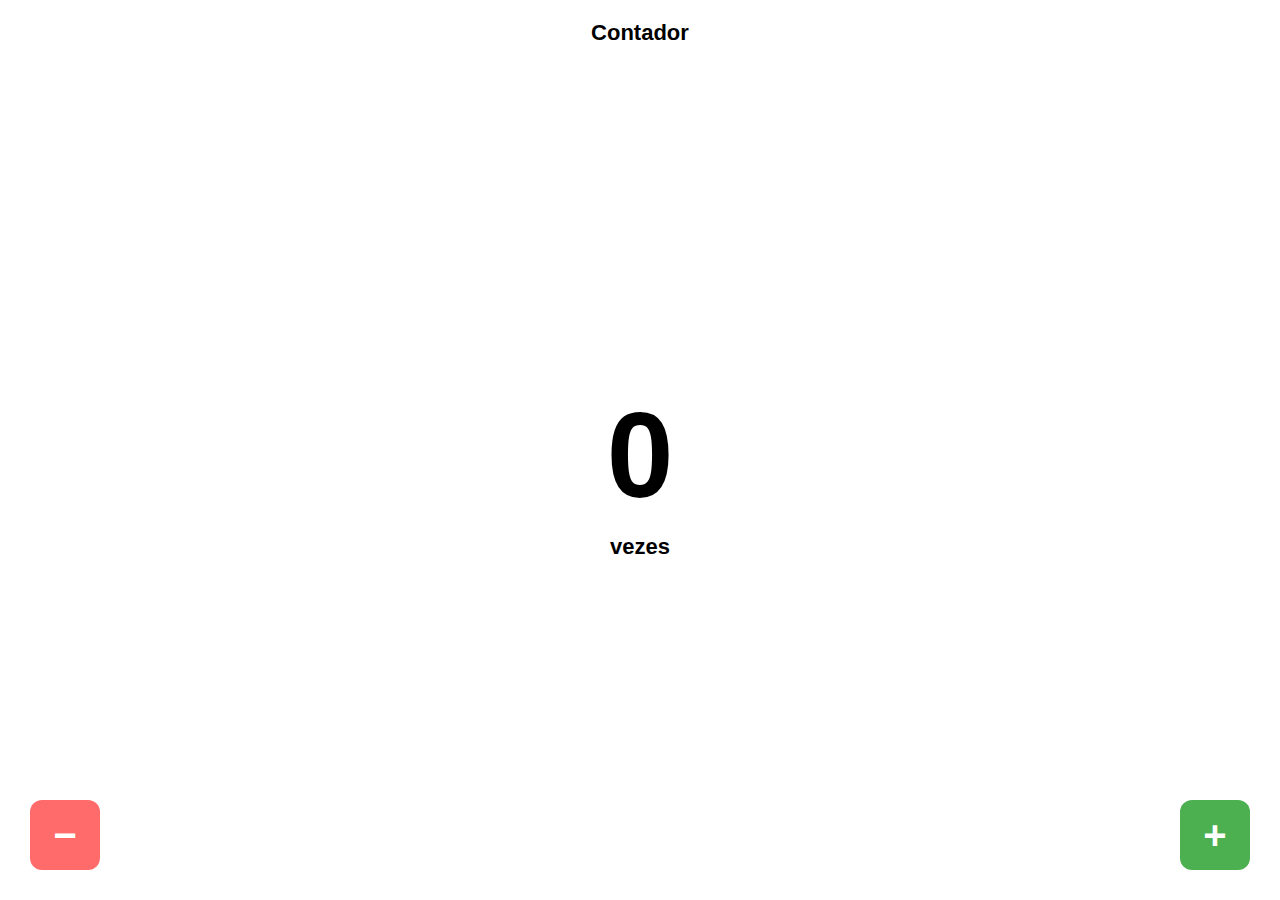
<file: index.html>
<!doctype html>
<html lang="pt-BR">
<head>
  <meta charset="utf-8" />
  <meta name="viewport" content="width=device-width,initial-scale=1,viewport-fit=cover" />
  <title>Contador</title>
  <link rel="manifest" href="manifest.json">
  <meta name="theme-color" content="#4caf50">
  <link rel="apple-touch-icon" href="icons/icon-192.png">
  <style>
    body {
      margin: 0;
      display: flex;
      flex-direction: column;
      align-items: center;
      justify-content: space-between;
      height: 100vh;
      font-family: Arial, Helvetica, sans-serif;
      background: #fff;
      color: #000;
    }
    header {
      margin-top: 20px;
      font-size: 22px;
      font-weight: bold;
    }
    main {
      display: flex;
      flex-direction: column;
      align-items: center;
      justify-content: center;
      flex-grow: 1;
    }
    #count {
      font-size: 120px;
      font-weight: bold;
    }
    #label {
      font-size: 22px;
      font-weight: bold;
      margin-top: 10px;
    }
    .btn {
      position: fixed;
      bottom: 30px;
      width: 70px;
      height: 70px;
      border: none;
      border-radius: 12px;
      font-size: 40px;
      font-weight: bold;
      color: white;
      cursor: pointer;
    }
    #minus { left: 30px; background-color: #ff6b6b; }
    #plus { right: 30px; background-color: #4caf50; }
  </style>
</head>
<body>
  <header>Contador</header>
  <main>
    <div id="count">0</div>
    <div id="label">vezes</div>
  </main>
  <button id="minus" class="btn">−</button>
  <button id="plus" class="btn">+</button>

  <script>
    let n = 0;
    const countEl = document.getElementById('count');
    const labelEl = document.getElementById('label');
    const plusBtn = document.getElementById('plus');
    const minusBtn = document.getElementById('minus');

    function render() {
      countEl.textContent = n;
      labelEl.textContent = n === 1 ? "vez" : "vezes";
      localStorage.setItem("contador", n);
    }
    plusBtn.onclick = () => { n++; render(); };
    minusBtn.onclick = () => { if(n>0) n--; render(); };
    document.body.onclick = e => {
      if (!e.target.classList.contains("btn")) { n++; render(); }
    };
    n = parseInt(localStorage.getItem("contador") || "0");
    render();

    // Registrar o Service Worker
    if ('serviceWorker' in navigator) {
      navigator.serviceWorker.register('sw.js');
    }
  </script>
</body>
</html>
</file>
